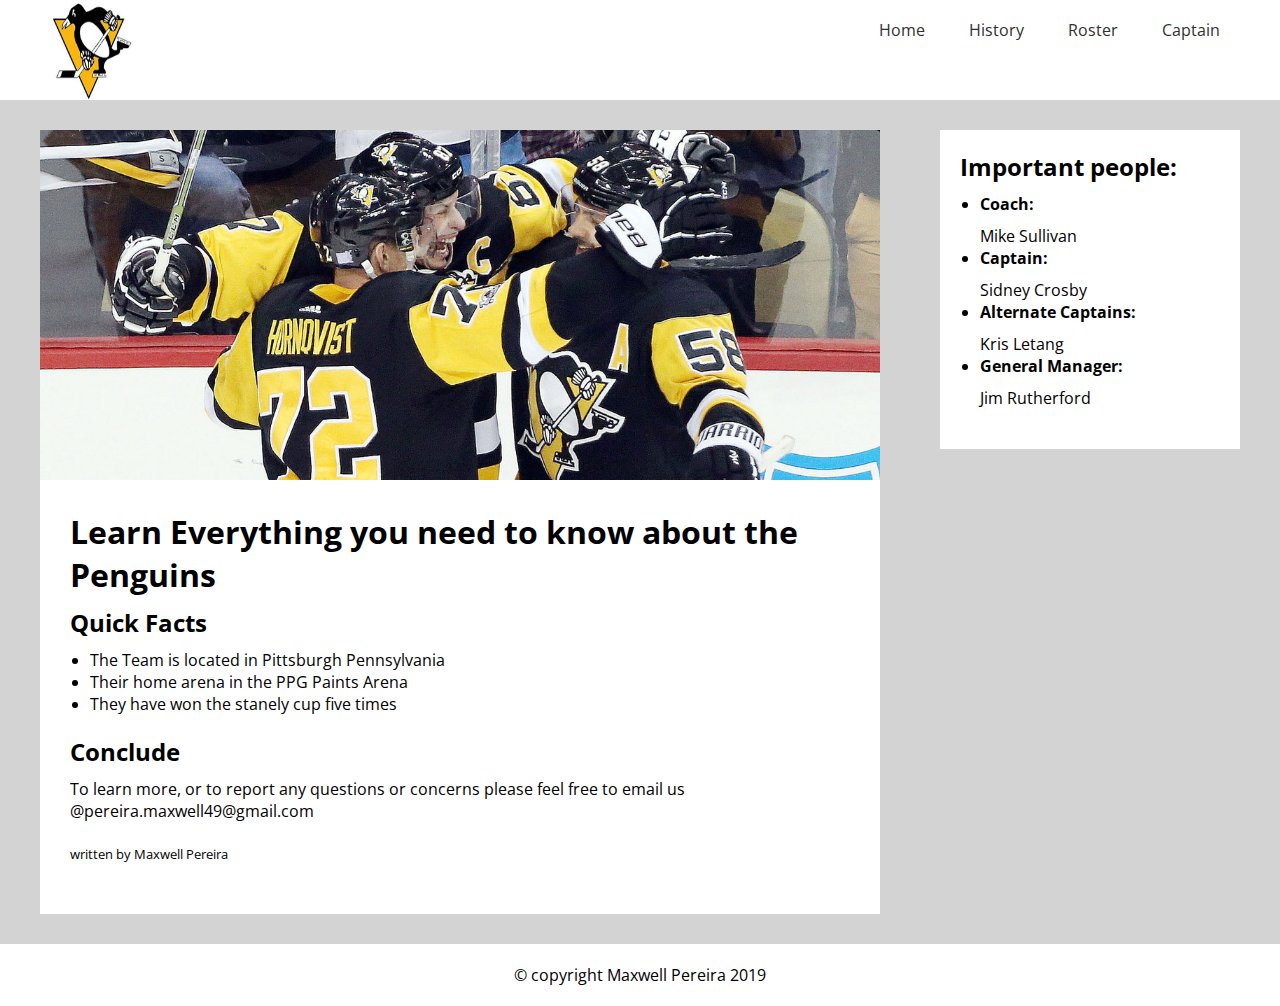
<file: index.HTML>
<!DOCTYPE html>
<html>
<head>
    <meta charset="utf-8"/>
    <title>Semantic tags for the layout</title>
    <link rel="stylesheet" typpe="text/css" href="main.css">
</head>
<body>
     <header class="tm-header">
        <link href="https://fonts.googleapis.com/css?family=Open+Sans" rel="stylesheet">
        <div class="tm-container">
         <div class="tm-header">
            <img src="flat,550x550,075,f.u1_cropped.jpg" alt="penguins-logo" class="tm-logo"/>
            <nav class="tm-nav">
                <ul>
                    <li><a href="#">Home</a></li>
                     <li><a href="history.html">History</a></li>
                     <li><a href="roster.html">Roster</a></li>
                     <li><a href="captain.html">Captain</a></li>
                </ul>
            </nav>
            </div>
        </div>
    </header>
     <div class="tm-container clearfix">
        <div class="tm-content">
        
    
     <section class="tm-top-a">
       <img src="team.jpg.jpg" alt="team-celibrating"/>
    </section>
     <article class="tm-article">
                <h1>Learn Everything you need to know about the Penguins </h1>
                
                
                
                <h2>Quick Facts</h2>
                <ul>
                    <li>The Team is located in Pittsburgh Pennsylvania </li>
                    <li>Their home arena in the PPG Paints Arena</li>
                    <li>They have won the stanely cup five times</li>
                </ul>
                <h2>Conclude</h2>
                <p>To learn more, or to report any questions or concerns please feel free to email us @pereira.maxwell49@gmail.com
                </p>
                <p>
                    <small>written by Maxwell Pereira</small>
                </p>
            </article>
        </div>
        <aside class="tm-sidebar">
            <div>
                <h2> Important people: </h2>
                <ul> 
                    <li><a><h4>Coach:</h4>Mike Sullivan </a></li>
                     <li><a><h4>Captain:</h4>Sidney Crosby </a></li>
                    <li><a><h4>Alternate Captains:</h4>Kris Letang </a></li>
                     <li><a><h4>General Manager:</h4>Jim Rutherford</a></li>
                </ul>
            
            </div>
        </aside>
    </div>
   
    <footer class="tm-footer">
        &copy; copyright Maxwell Pereira 2019
    </footer>
   

</body>
</html>
</file>
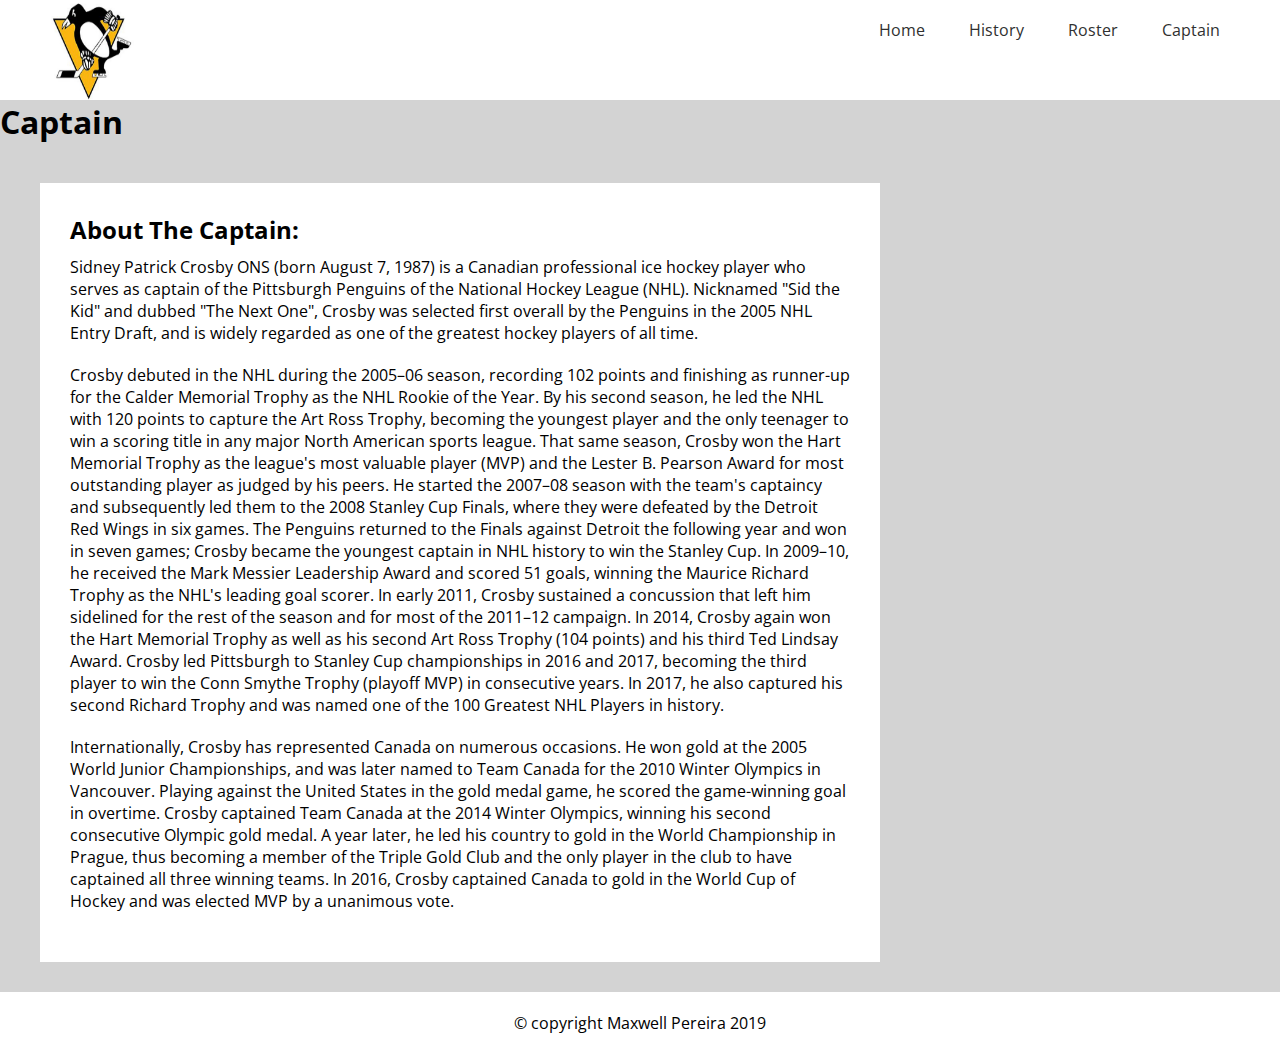
<file: captain.html>
<!DOCTYPE html>
<html>
<head>
 
</head>
    <head>
    <meta charset="utf-8"/>
    <title>Semantic tags for the layout</title>
    <link rel="stylesheet" typpe="text/css" href="main.css">
</head>
    <body>
        <header class="tm-header">
        <link href="https://fonts.googleapis.com/css?family=Open+Sans" rel="stylesheet">
        <div class="tm-container">
         <div class="tm-header">
            <img src="flat,550x550,075,f.u1_cropped.jpg" alt="penguins-logo" class="tm-logo"/>
            <nav class="tm-nav">
                <ul>
                    <li><a href="index.HTML">Home</a></li>
                     <li><a href="history.html">History</a></li>
                     <li><a href="roster.html">Roster</a></li>
                     <li><a href="captain.html">Captain</a></li>
                </ul>
            </nav>
            </div>
        </div>
    </header>
        
        <h1>Captain
        </h1>
           <div class="tm-container clearfix">
        <div class="tm-content">
            <article class="tm-article">
                <h2> About The Captain:</h2>
                <p>Sidney Patrick Crosby ONS (born August 7, 1987) is a Canadian professional ice hockey player who serves as captain of the Pittsburgh Penguins of the National Hockey League (NHL). Nicknamed "Sid the Kid" and dubbed "The Next One", Crosby was selected first overall by the Penguins in the 2005 NHL Entry Draft, and is widely regarded as one of the greatest hockey players of all time.</p>

<p>Crosby debuted in the NHL during the 2005–06 season, recording 102 points and finishing as runner-up for the Calder Memorial Trophy as the NHL Rookie of the Year. By his second season, he led the NHL with 120 points to capture the Art Ross Trophy, becoming the youngest player and the only teenager to win a scoring title in any major North American sports league. That same season, Crosby won the Hart Memorial Trophy as the league's most valuable player (MVP) and the Lester B. Pearson Award for most outstanding player as judged by his peers. He started the 2007–08 season with the team's captaincy and subsequently led them to the 2008 Stanley Cup Finals, where they were defeated by the Detroit Red Wings in six games. The Penguins returned to the Finals against Detroit the following year and won in seven games; Crosby became the youngest captain in NHL history to win the Stanley Cup. In 2009–10, he received the Mark Messier Leadership Award and scored 51 goals, winning the Maurice Richard Trophy as the NHL's leading goal scorer. In early 2011, Crosby sustained a concussion that left him sidelined for the rest of the season and for most of the 2011–12 campaign. In 2014, Crosby again won the Hart Memorial Trophy as well as his second Art Ross Trophy (104 points) and his third Ted Lindsay Award. Crosby led Pittsburgh to Stanley Cup championships in 2016 and 2017, becoming the third player to win the Conn Smythe Trophy (playoff MVP) in consecutive years. In 2017, he also captured his second Richard Trophy and was named one of the 100 Greatest NHL Players in history.</p>

<p>Internationally, Crosby has represented Canada on numerous occasions. He won gold at the 2005 World Junior Championships, and was later named to Team Canada for the 2010 Winter Olympics in Vancouver. Playing against the United States in the gold medal game, he scored the game-winning goal in overtime. Crosby captained Team Canada at the 2014 Winter Olympics, winning his second consecutive Olympic gold medal. A year later, he led his country to gold in the World Championship in Prague, thus becoming a member of the Triple Gold Club and the only player in the club to have captained all three winning teams. In 2016, Crosby captained Canada to gold in the World Cup of Hockey and was elected MVP by a unanimous vote.   </p>
           
            
            </article>
               </div>
        </div>
         <footer class="tm-footer">
        &copy; copyright Maxwell Pereira 2019
    </footer>
   
        
    </body>
</html>
</file>
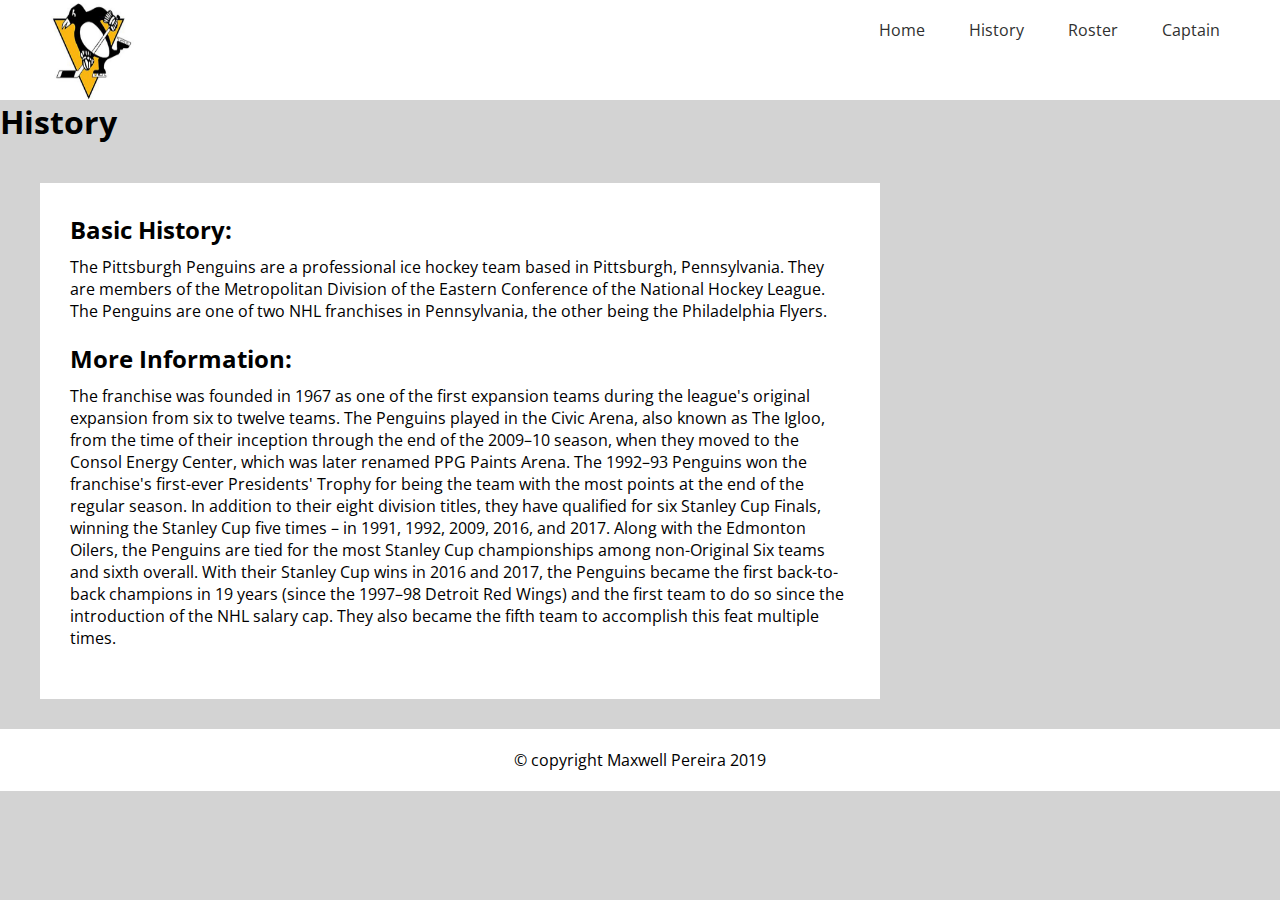
<file: history.html>
<!DOCTYPE html>
<html>
<head>
 
</head>
    <head>
    <meta charset="utf-8"/>
    <title>Semantic tags for the layout</title>
    <link rel="stylesheet" typpe="text/css" href="main.css">
</head>
    <body>
        <header class="tm-header">
        <link href="https://fonts.googleapis.com/css?family=Open+Sans" rel="stylesheet">
        <div class="tm-container">
         <div class="tm-header">
            <img src="flat,550x550,075,f.u1_cropped.jpg" alt="penguins-logo" class="tm-logo"/>
            <nav class="tm-nav">
                <ul>
                    <li><a href="index.HTML">Home</a></li>
                     <li><a href="history.html">History</a></li>
                     <li><a href="roster.html">Roster</a></li>
                     <li><a href="captain.html">Captain</a></li>
                </ul>
            </nav>
            </div>
        </div>
    </header>
        
        <h1>History
        </h1>
          <div class="tm-container clearfix">
        <div class="tm-content">
            <article class="tm-article">
                <h2> Basic History: </h2>
                <p>The Pittsburgh Penguins are a professional ice hockey team based in Pittsburgh, Pennsylvania. They are members of the Metropolitan Division of the Eastern Conference of the National Hockey League. The Penguins are one of two NHL franchises in Pennsylvania, the other being the Philadelphia Flyers. </p>
            <h2>More Information:</h2>
                <p>The franchise was founded in 1967 as one of the first expansion teams during the league's original expansion from six to twelve teams. The Penguins played in the Civic Arena, also known as The Igloo, from the time of their inception through the end of the 2009–10 season, when they moved to the Consol Energy Center, which was later renamed PPG Paints Arena. The 1992–93 Penguins won the franchise's first-ever Presidents' Trophy for being the team with the most points at the end of the regular season. In addition to their eight division titles, they have qualified for six Stanley Cup Finals, winning the Stanley Cup five times – in 1991, 1992, 2009, 2016, and 2017. Along with the Edmonton Oilers, the Penguins are tied for the most Stanley Cup championships among non-Original Six teams and sixth overall. With their Stanley Cup wins in 2016 and 2017, the Penguins became the first back-to-back champions in 19 years (since the 1997–98 Detroit Red Wings) and the first team to do so since the introduction of the NHL salary cap. They also became the fifth team to accomplish this feat multiple times.

</p>
                
                
            </article>
              </div>
        </div>
         <footer class="tm-footer">
        &copy; copyright Maxwell Pereira 2019
    </footer>
   
    </body>
</html>
</file>
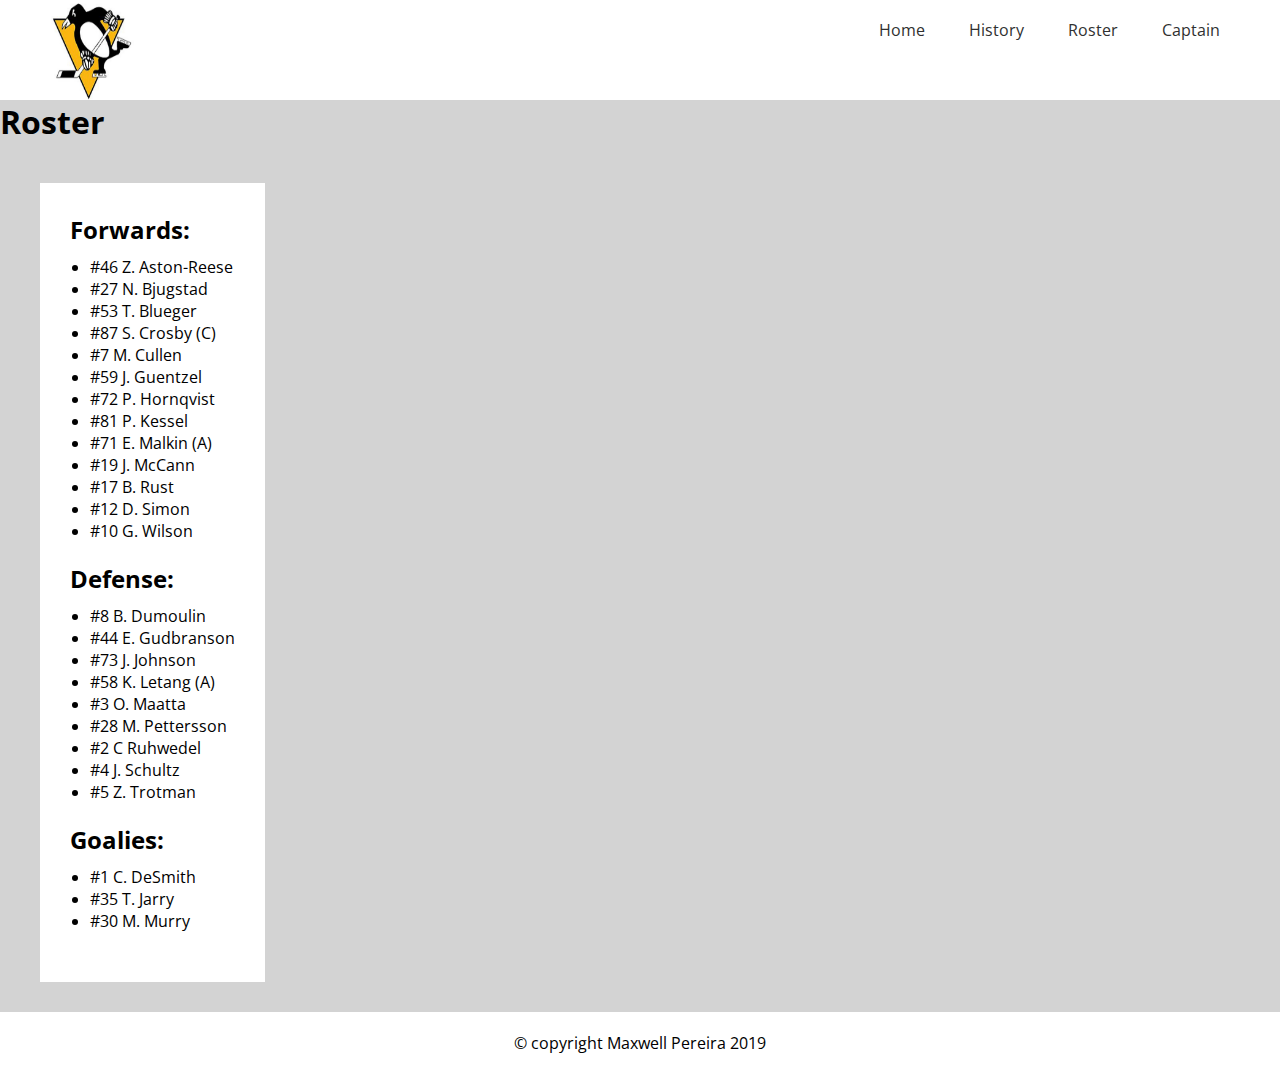
<file: roster.html>
<!DOCTYPE html>
<html>
<head>
 
</head>
    <head>
    <meta charset="utf-8"/>
    <title>Semantic tags for the layout</title>
    <link rel="stylesheet" typpe="text/css" href="main.css">
</head>
    <body>
        <header class="tm-header">
        <link href="https://fonts.googleapis.com/css?family=Open+Sans" rel="stylesheet">
        <div class="tm-container">
         <div class="tm-header">
            <img src="flat,550x550,075,f.u1_cropped.jpg" alt="penguins-logo" class="tm-logo"/>
            <nav class="tm-nav">
                <ul>
                    <li><a href="index.HTML">Home</a></li>
                     <li><a href="history.html">History</a></li>
                     <li><a href="roster.html">Roster</a></li>
                     <li><a href="captain.html">Captain</a></li>
                </ul>
            </nav>
            </div>
        </div>
    </header>
        
        <h1>Roster
        </h1>
          <div class="tm-container clearfix">
        <div class="tm-content">
            <article class="tm-article">
        <h2> Forwards:</h2>
            <ul>
                <li>#46   Z. Aston-Reese </li>
                <li>#27   N. Bjugstad</li>
                <li>#53   T. Blueger </li>
                <li>#87   S. Crosby (C)</li>
                <li>#7    M. Cullen </li>
                <li>#59   J. Guentzel </li>
                <li>#72   P. Hornqvist </li>
                <li>#81   P. Kessel </li>
                <li>#71   E. Malkin (A)</li>
                <li>#19   J. McCann </li>
                <li>#17   B. Rust </li>
                <li>#12   D. Simon </li>
                <li>#10   G. Wilson </li>
                </ul>
                   
        <h2> Defense: </h2>
            <ul>
                <li>#8 B. Dumoulin </li>
                  <li>#44 E. Gudbranson </li>
                  <li>#73 J. Johnson </li>
                  <li>#58 K. Letang (A) </li>
                  <li>#3 O. Maatta </li>
                  <li>#28 M. Pettersson </li>
                  <li>#2 C Ruhwedel </li>
                  <li>#4 J. Schultz </li>
                <li>#5 Z. Trotman </li>
                </ul>
         <h2> Goalies:</h2>
            <ul>
                <li>#1 C. DeSmith</li>
                <li>#35 T. Jarry</li>
                <li>#30 M. Murry</li> 
            </ul>
                
              
        </article>
              </div>
        </div>
         <footer class="tm-footer">
        &copy; copyright Maxwell Pereira 2019
    </footer>
   
    </body>
</html>
</file>
<file: main.css>
*{
    margin: 0;
    padding: 0;
    font-family: 'Open Sans', sans-serif;
}

body{
    background: #D3D3D3;
}

.tm-container{
    max-width: 1200px;
      margin: 0 auto; 
}

.tm-header{
    background:#fff;
}

.tm-header::after{
    content: " ";
    clear: both;
    display: block;
    visibility: none;  
}

.tm-logo{
    float:left;
    background: #fff;
    height: 100px;
    width: 100px;
}

.tm-nav{
    float:right;
    background: #fff;
}

.tm-nav ul{
    margin-bottom: 0px;
}

.tm-nav ul li{
    display: inline-block;
}

.tm-nav ul li a{
    padding: 10px 20px; 
    text-decoration: none;
    color: #303030;
    line-height: 60px; 
}

.tm-nav ul li a:hover{
    color:#3e99ff;
    
}

/* 2nd part code here */

p{
margin-bottom: 20px;
}
h1, h2, h3, h4, h5, h6{
    margin-bottom: 10px;
}
ul,ol{
    margin-left: 20px;
    margin-bottom: 20px;
}
.tm-content{
    margin-top: 30px;
    margin-bottom: 30px;
    max-width: 70%;
    float: left;
}

.tm-sidebar{
   margin-top: 30px;
    margin-bottom: 30px;
    max-width: 25%x;
    float: right;
    width: 25%;
}

.tm-sidebar div{
    background: #fff;
    padding: 20px; 
}
   

.tm-article{
    background: #fff;
    padding: 30px;
}

img{
    display:block;
    max-width: 100%;
}

.tm-footer{
    background: #fff;
    text-align: center;
    padding: 20px;
}
.clearfix::after{
    content: " ";
    clear: both;
    display: block;
    visibility: none;  
}
</file>
